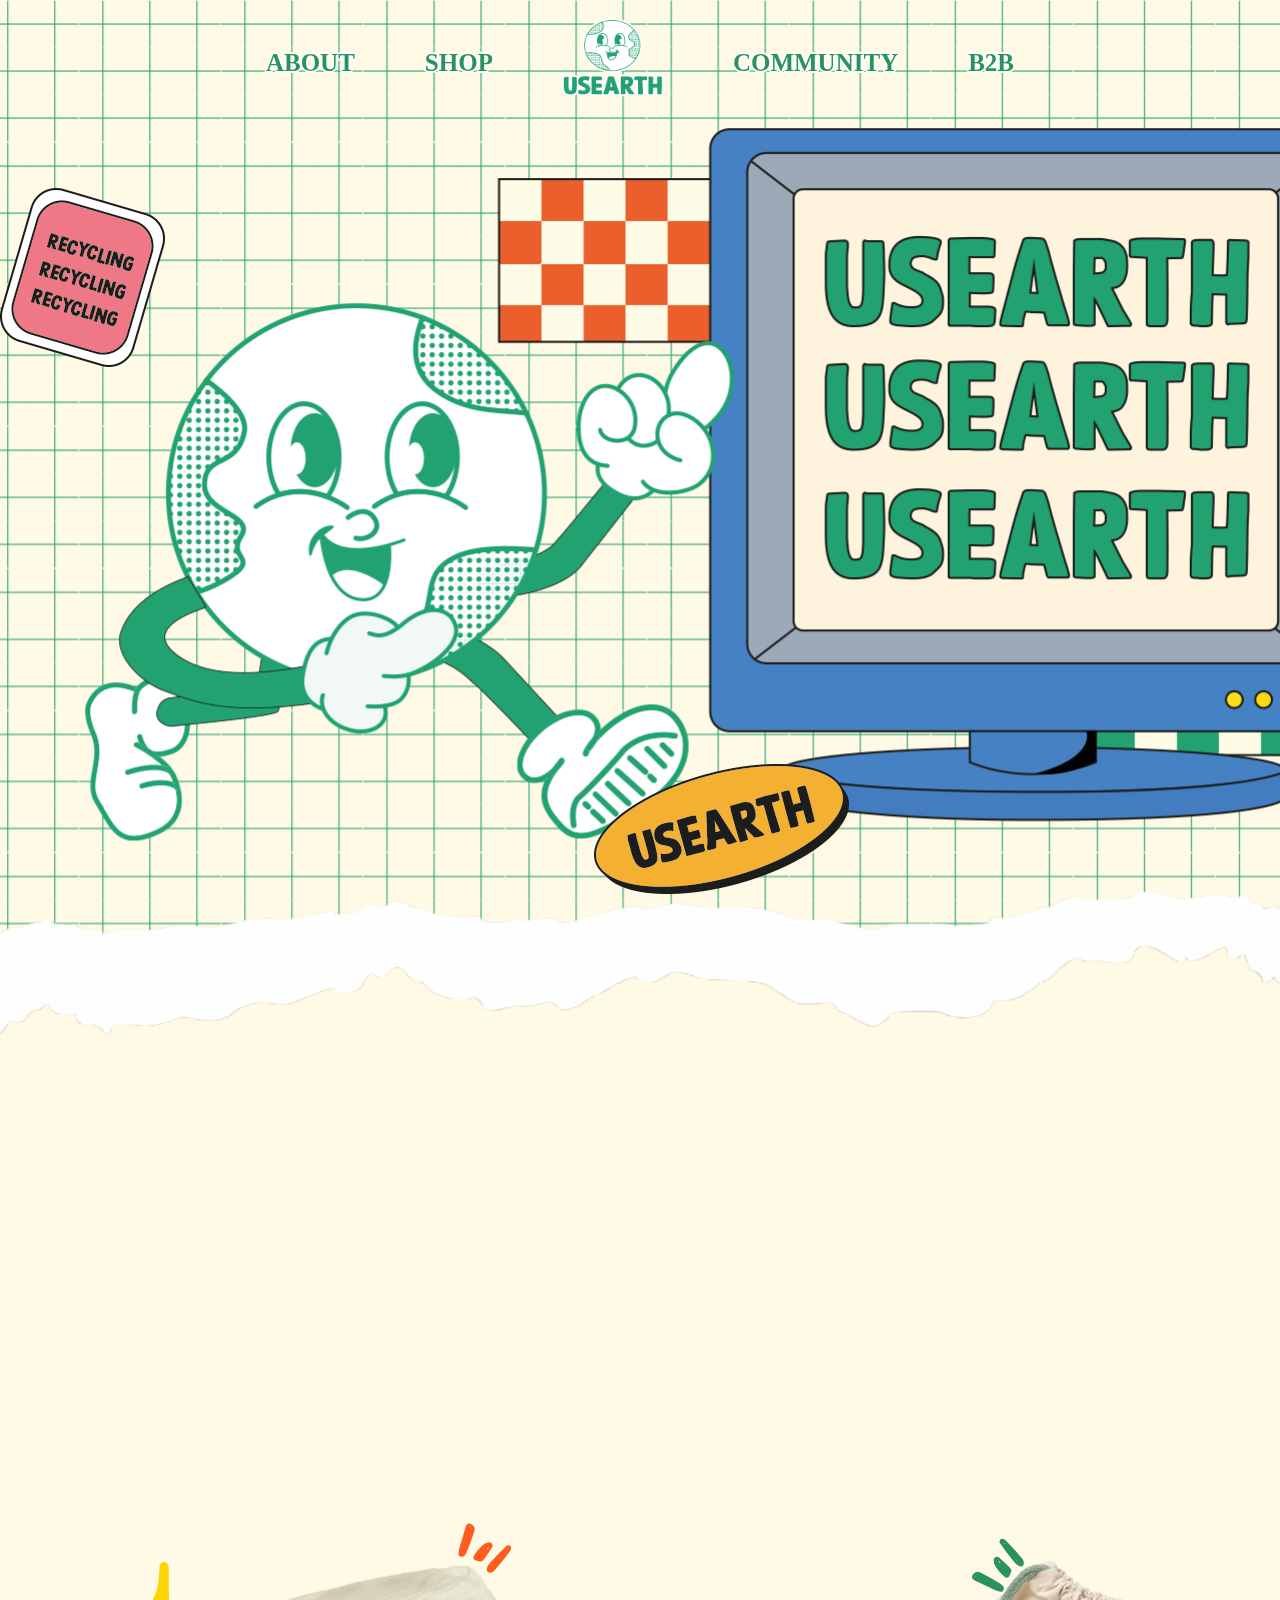
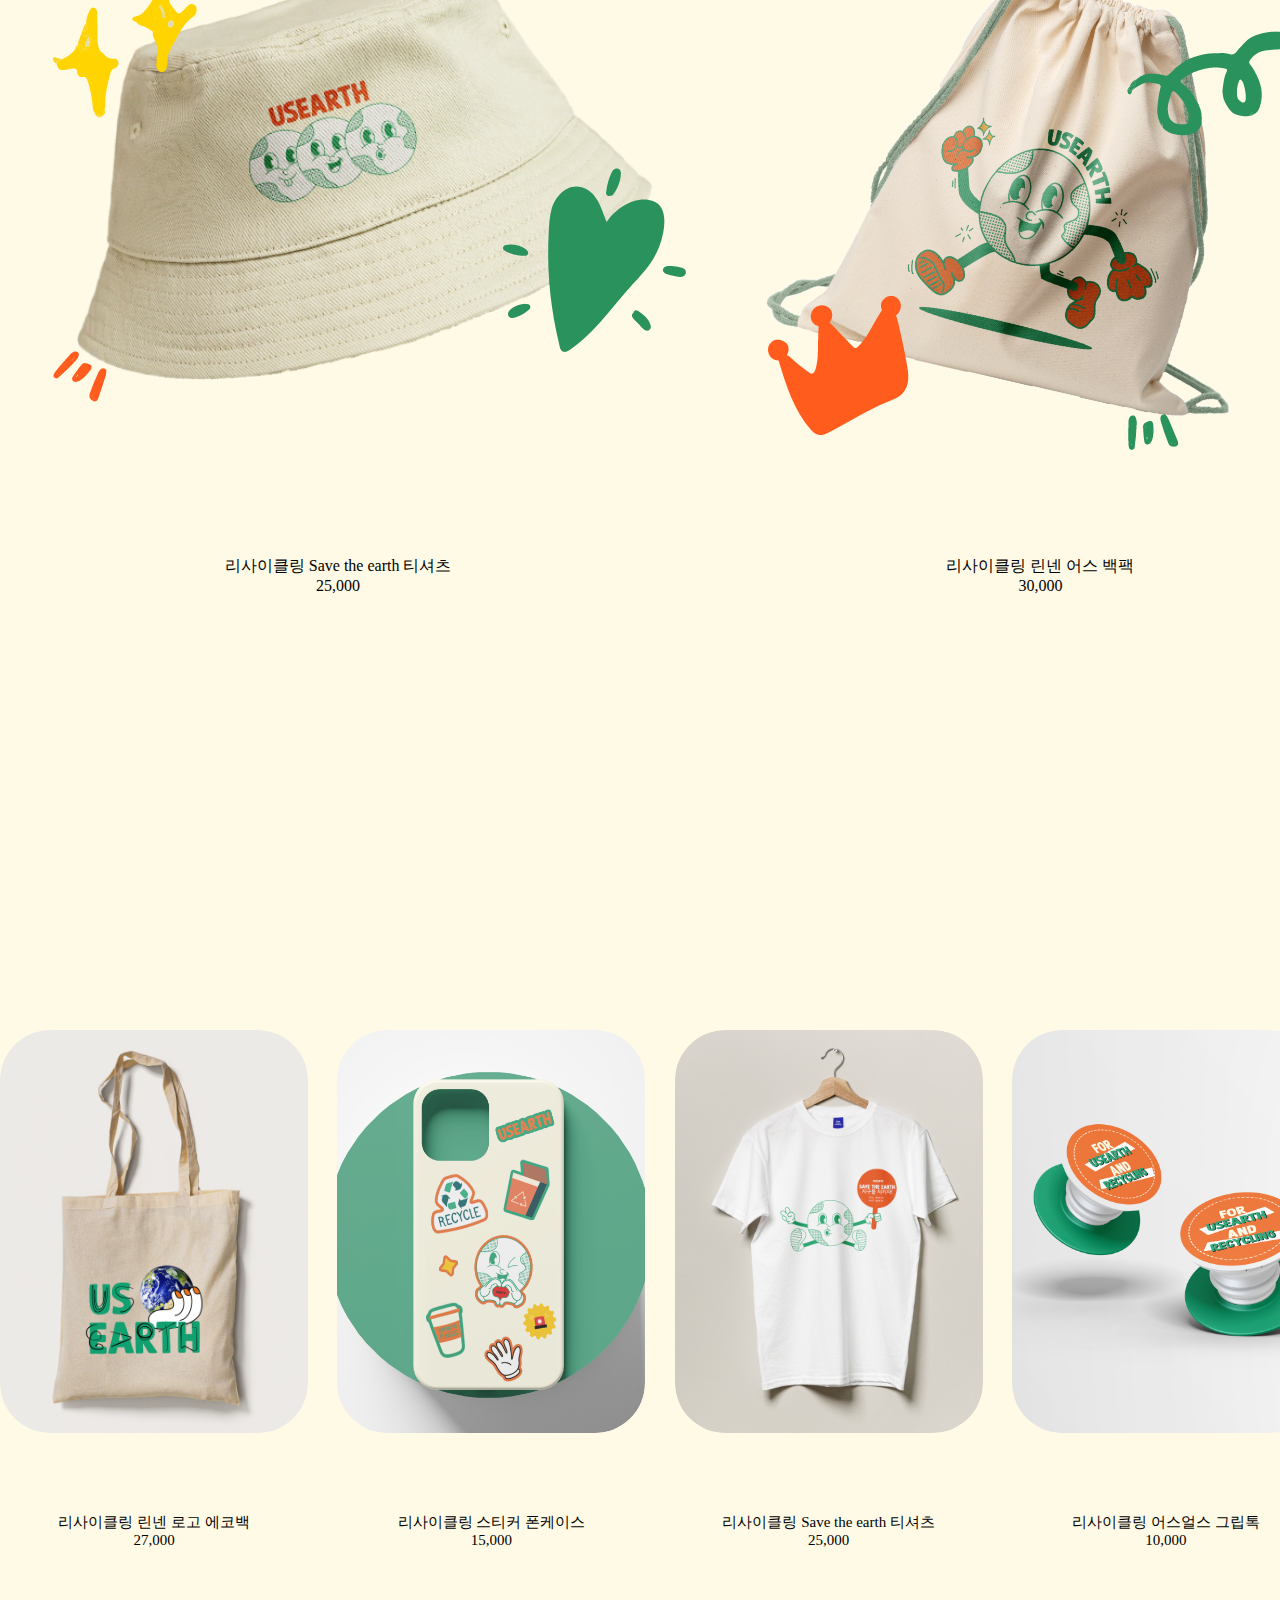
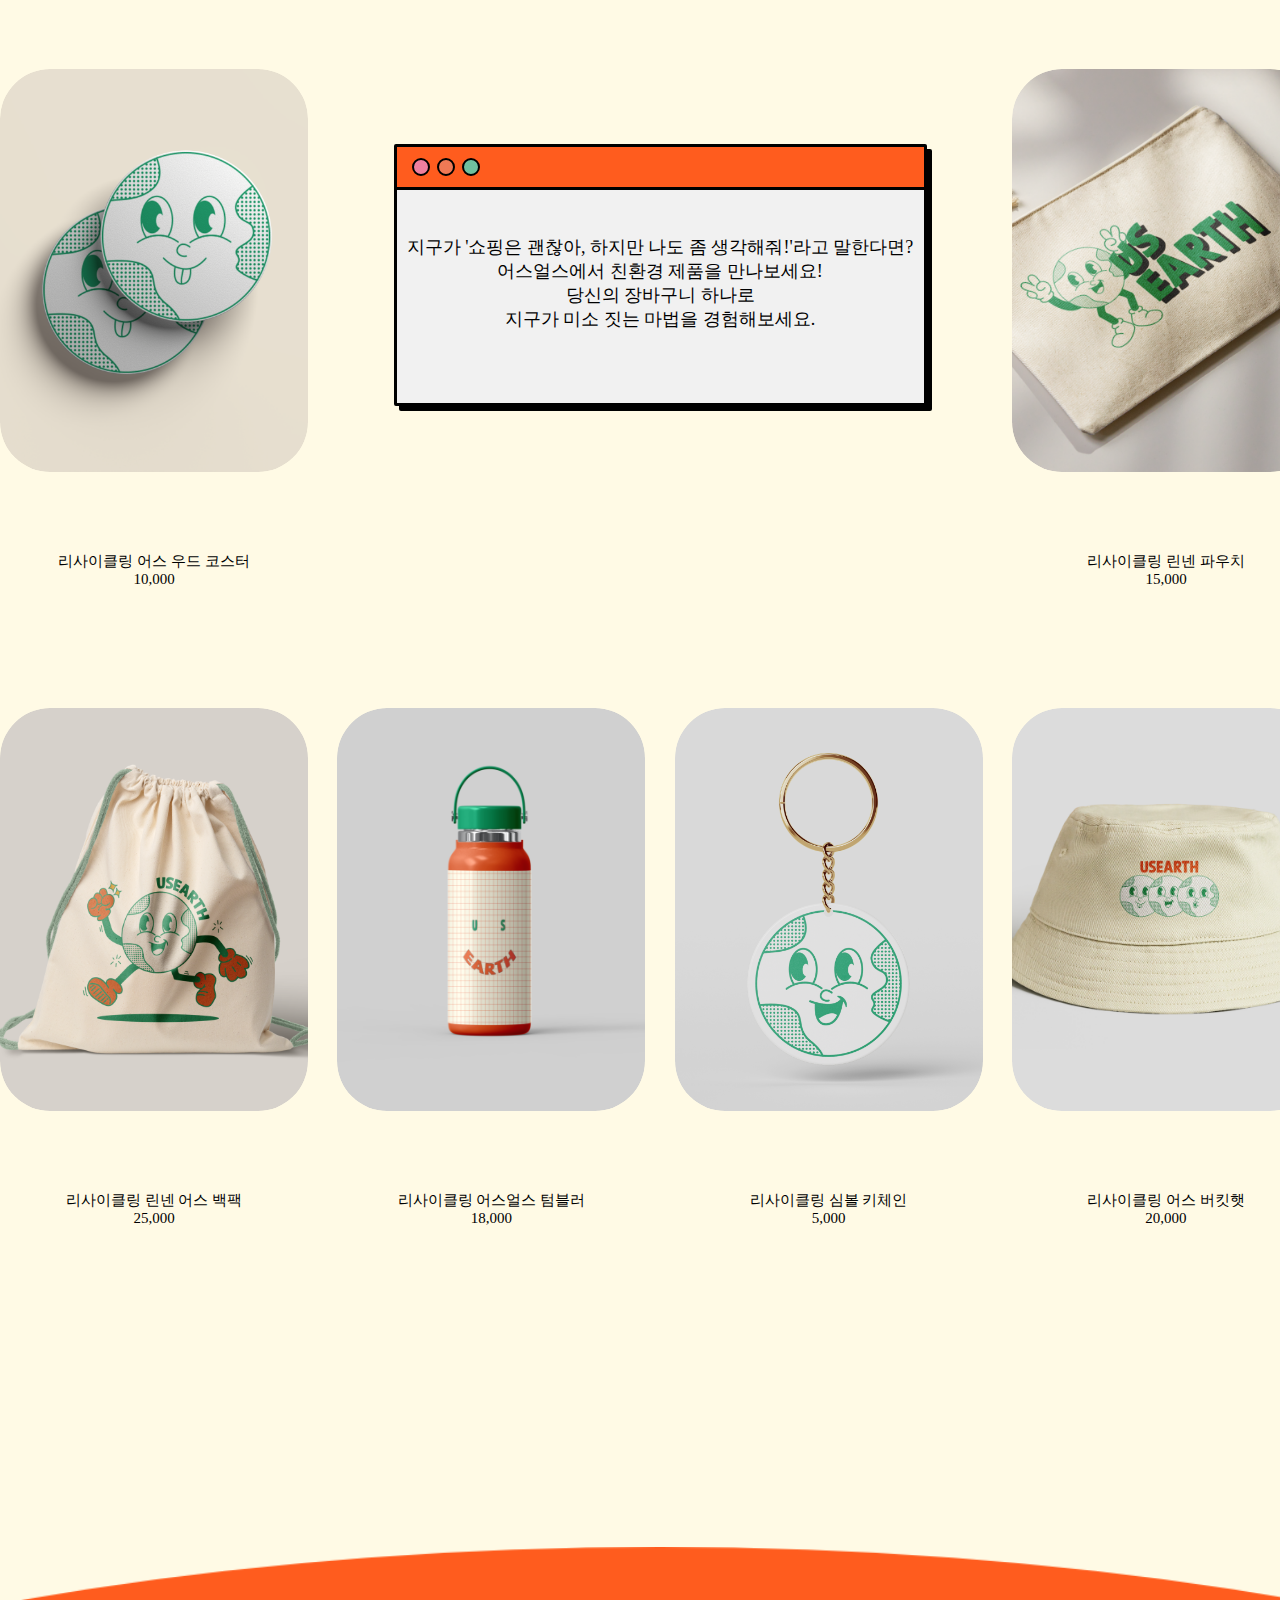
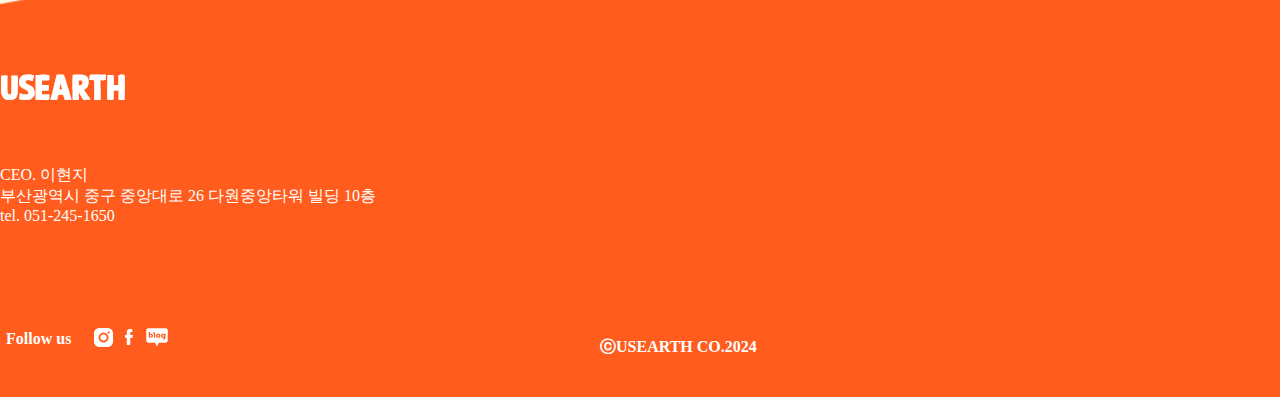
<file: sub2.html>
<!DOCTYPE html>
<html lang="ko">

<head>
  <meta charset="UTF-8">
  <meta http-equiv="X-UA-Compatible" content="IE=edge">
  <meta name="viewport" content="width=1400"><!--다른 매체에서도 너비 오류 없이 볼 수 있게-->
  <link href="./images/symbol.png" rel="icon" type="image/png" sizes="32x32"><!--파비콘-->
  <title>어스얼스</title>
  <link rel="stylesheet" href="./script/sub2.js">
  <link href="https://unpkg.com/aos@2.3.1/dist/aos.css" rel="stylesheet">
  <link rel="stylesheet" href="./css/sub2.css">
</head>

<body>
  <header>
    <ul>
      <li><a href="./sub1.html">ABOUT</a></li>
      <li><a href="./sub2.html">SHOP</a></li>
      <li><a href="./index.html"><img src="./images/mainlogo.png" alt="메인로고" class="ml"></a></li>
      <li><a href="./sub3.html">COMMUNITY</a></li>
      <li><a href="./sub4.html">B2B</a></li>
    </ul>

  </header>
  <div class="box">
    <div class="box_in">
      <img src="./images/sticker1.png" alt="스티커1" class="s1">
      <img src="./images/sticker2.png" alt="스티커2" class="s2">
      <img src="./images/sticker3.png" alt="스티커3" class="s3">
      <img src="./images/sticker4.png" alt="스티커4" class="s4">
      <img src="./images/sticker5.png" alt="스티커5" class="s5">
      <img src="./images/paper.png" alt="종이" class="p1">
    </div>
  </div>



  <!-- 베스트 -->
  <div class="best">
    <p data-aos="flip-up">BEST</p>
    <div class="best_pro">
      <ul>
        <li><a href="#"><img src="./images/best_l.png" alt="모자">
            <p>리사이클링 Save the earth 티셔츠 <br>
              25,000</p>
          </a></li>
        <li><a href="#"> <img src="./images/best_r.png" alt="가방">
            <p>리사이클링 린넨 어스 백팩 <br>
              30,000</p>
          </a></li>
      </ul>

      <img src="./images/best_star.png" alt="별" class="d1">
      <img src="./images/best_point1.png" alt="포인트1" class="d2">
      <img src="./images/best_point2.png" alt="포인트2" class="d3">
      <img src="./images/best_heart.png" alt="하트" class="d4">
      <img src="./images/best_crown.png" alt="왕관" class="d5">
      <img src="./images/best_point3.png" alt="포인트3" class="d6">
      <img src="./images/best_point4.png" alt="포인트4" class="d7">
      <img src="./images/best_pig.png" alt="돼지꼬리" class="d8">
    </div>

    <!-- 숍 -->
    <div class="shop">
      <p data-aos="flip-up">SHOP</p>
      <div class="shop_4p">
        <ul>
          <li><a href="#">
              <div>
                <img src="./images/shop1.png" alt="에코백">
              </div>
              <p>리사이클링 린넨 로고 에코백 <br> 27,000</p>
            </a></li>
          <li><a href="#">
              <div>
                <img src="./images/shop2.png" alt="폰케이스">
              </div>
              <p>리사이클링 스티커 폰케이스 <br> 15,000</p>
            </a></li>
          <li><a href="#">
              <div>
                <img src="./images/shop3.png" alt="티셔츠">
              </div>
              <p>리사이클링 Save the earth 티셔츠 <br> 25,000</p>
            </a></li>
          <li><a href="#">
              <div>
                <img src="./images/shop4.png" alt="그립톡">
              </div>
              <p>리사이클링 어스얼스 그립톡 <br> 10,000</p>
            </a></li>
        </ul>
      </div>

      <div class="shop_middle">
        <ul>
          <li><a href="#">
              <div><img src="./images/shop5.png" alt="코스터"></div>
              <p>리사이클링 어스 우드 코스터 <br> 10,000</p>
            </a></li>
          <li class="middle_content">
            <div class="middle_one">
              <div class="one1"></div>
              <div class="one2"></div>
              <div class="one3"></div>
            </div>
            <div class="middle_text">
              <p>지구가 '쇼핑은 괜찮아, 하지만 나도 좀 생각해줘!'라고 말한다면? <br>
                어스얼스에서 친환경 제품을 만나보세요!<br>
                당신의 장바구니 하나로 <br>
                지구가 미소 짓는 마법을 경험해보세요.</p>
            </div>
          </li>
          <li><a href="#">
              <div>
                <img src="./images/shop6.png" alt="파우치">
              </div>
              <p>리사이클링 린넨 파우치 <br> 15,000</p>
            </a></li>
        </ul>
      </div>

      <div class="shop_4p">
        <ul>
          <li><a href="#">
              <div><img src="./images/shop7.png" alt="백팩"></div>
              <p>리사이클링 린넨 어스 백팩 <br> 25,000</p>
            </a></li>
          <li><a href="#">
              <div><img src="./images/shop8.png" alt="텀블러"></div>
              <p>리사이클링 어스얼스 텀블러 <br> 18,000</p>
            </a></li>
          <li><a href="#">
              <div><img src="./images/shop9.png" alt="키체인"></div>
              <p>리사이클링 심볼 키체인 <br> 5,000</p>
            </a></li>
          <li><a href="#">
              <div><img src="./images/shop10.png" alt="버킷햇"></div>
              <p>리사이클링 어스 버킷햇 <br> 20,000</p>
            </a></li>
        </ul>
      </div>
    </div>
  </div>


  <footer>
    <div class="footer_flex">
      <div class="footer_l">
        <a href="./index.html"><img src="./images/USEARTH_w.png" alt="하얀로고"></a>
        <p>CEO. 이현지 <br>
          부산광역시 중구 중앙대로 26 다원중앙타워 빌딩 10층<br>
          tel. 051-245-1650</p>
        <div class="follow">
          <p>Follow us</p>
          <a href="#"><img src="./images/insta.png" alt="인스타"></a>
          <a href="#"><img src="./images/face.png" alt="페이스북"></a>
          <a href="#"><img src="./images/blog.png" alt="블로그"></a>
        </div>
      </div>
      <p class="co">ⓒUSEARTH CO.2024</p>
    </div>
  </footer>

  <!-- js -->
  <script src="https://unpkg.com/aos@2.3.1/dist/aos.js"></script>
  <script src="./script/sub2.js"></script>
</body>

</html>
</file>
<file: css/sub2.css>
@charset "utf-8";

* {
    margin: 0;
    padding: 0;
}

a {
    text-decoration: none;
}

ul {
    list-style: none;
}

body {
    background-color: #FFFAE5;
    font-family: 'MonoplexKR-Regular';
    min-width: 1320px;
}

/* 헤더 */
header {
    margin: 20px auto;
    position: absolute;
    top: 0;
    left: 0;
    width: 100%;
    z-index: 99;
}

header ul {
    display: flex;
    justify-content: center;
    align-items: center;
    gap: 70px;
    filter: drop-shadow(1px 1px 0px #fff) drop-shadow(-1px -1px 0px #fff) drop-shadow(-1px 1px 0px #fff) drop-shadow(1px -1px 0px #fff);
}

header ul a {
    color: #2A925C;
    font-size: 25px;
    font-weight: 900;
}

header ul a:hover {
    color: #FF5C1E;
}

.ml {
    width: 100px;
    height: 80px;
}

.box {
    background: url(../images/shop_banner.png) no-repeat 50% 0;
    overflow: hidden;
    padding-bottom: 98px;
}

.box_in {
    position: relative;
    width: 1320px;
    height: 941px;
    margin: auto;
}

.s1 {
    position: absolute;
    left: 45%;
    bottom: 5%;
    animation: ani3 1.5s linear infinite;
}

.s2 {
    position: absolute;
    top: 20%;
    animation: ani4 1s linear alternate infinite;
}

.s3 {
    position: absolute;
    top: 40%;
    left: -10%;
    animation: ani4 1.2s linear alternate infinite;
}

.s4 {
    position: absolute;
    top: 19%;
    right: -9%;
    animation: ani1 5s linear infinite;
}

.s5 {
    position: absolute;
    top: 14%;
    right: -5%;
    animation: ani2 5s linear infinite;
}


@keyframes ani1 {
    0% {
        transform: rotate(0);
    }

    100% {
        transform: rotate(360deg);
    }
}

@keyframes ani2 {
    0% {
        transform: rotate(0);
    }

    100% {
        transform: rotate(-360deg);
    }
}

@keyframes ani3 {
    0% {
        transform: scale(1, 1);
    }

    50% {
        transform: scale(1.1, 1.1);
    }

    100% {
        transform: scale(1, 1);
    }
}

@keyframes ani4 {
    0% {
        transform: translateY(-10px);
    }

    100% {
        transform: translateY(10px);
    }
}


/* 베스트 */

.best {
    padding-top: 200px;
    width: 1320px;
    margin: auto;
    overflow: hidden;
}

.best>p {
    margin: auto;
    font-size: 34px;
    font-weight: bold;
    color: #FF5C1E;
    display: flex;
    justify-content: center;
    text-shadow: -1px 0px #000, 0px 1px #000, 1px 0px #000, 0px -1px #000;
    background-color: #fff;
    height: 73px;
    width: 450px;
    border-radius: 53px;
    border: 1px solid #000;
    align-items: center;
    box-shadow: 5px 5px #FF5C1E;
    margin-bottom: 200px;
}

.best_pro>ul {
    display: flex;
    justify-content: space-between;
    margin-bottom: 120px;
    text-align: center;
    align-items: center;
}

.best_pro>ul>li>a>p {
    color: #000;
    padding: 120px 0;
}

.best_pro>ul>li:hover img {
    filter: drop-shadow(10px 10px 10px rgb(0, 0, 0, 0.5));
}

.best_pro>ul>li:hover p{
    font-weight: bold;
    color: #FF5C1E;
}

.best_pro>ul>li>a>img {
    height: 518.02px;
}

.best_pro {
    position: relative;
}



.d1 {
    position: absolute;
    top: 6%;
    left: 4%;
    animation: ani4 1.2s linear alternate infinite;
}

.d2 {
    position: absolute;
    top: 1%;
    left: 34%;
    animation: ani5 0.8s linear alternate infinite;
}

.d3 {
    position: absolute;
    bottom: 39%;
    left: 4%;
    animation: ani5 0.8s linear alternate infinite;
}

.d4 {
    position: absolute;
    bottom: 43%;
    left: 38%;
    animation: ani3 1.5s linear infinite;
}

.d5 {
    position: absolute;
    right: 30%;
    bottom: 34%;
    animation: ani3 2s linear infinite;
}

.d6 {
    position: absolute;
    right: 22%;
    top: 3%;
    animation: ani5 0.8s linear alternate infinite;
}

.d7 {
    position: absolute;
    right: 10%;
    bottom: 33%;
    animation: ani5 0.8s linear alternate infinite;
}

.d8 {
    position: absolute;
    right: 2%;
    top: 10%;
    animation: ani4 1.5s linear alternate infinite;
}

@keyframes ani5 {
    0% {
        transform: rotate(-6deg);
    }

    100% {
        transform: rotate(5deg);
    }
}

.p1{
    position: absolute;
    bottom: -11%;
    left: -23%;
    overflow: hidden;
}


/* 숍 */
.shop{
    overflow: hidden;
}


.shop>p {
    margin: auto;
    font-size: 34px;
    font-weight: bold;
    color: #FF5C1E;
    display: flex;
    justify-content: center;
    text-shadow: -1px 0px #000, 0px 1px #000, 1px 0px #000, 0px -1px #000;
    background-color: #fff;
    height: 73px;
    width: 450px;
    border-radius: 53px;
    border: 1px solid #000;
    align-items: center;
    box-shadow: 5px 5px #FF5C1E;
    margin-bottom: 120px;
}

.shop_4p>ul {
    width: 1320px;
    margin: auto;
    display: flex;
    justify-content: space-between;
}

.shop_4p>ul>li>a {
    text-align: center;
    font-size: 15px;
    font-weight: 300;
    color: #000;
}

.shop_4p>ul>li img {
    transition: 0.4s;
    display: block;
}

.shop_4p>ul>li:hover img {
    transform: scale(1.1, 1.1);
}

.shop_4p>ul>li:hover p{
    font-weight: bold;
    color: #FF5C1E;
}

.shop_4p>ul>li>a>div {
    overflow: hidden;
    border-radius: 50px;
}

.shop_4p>ul>li>a>p {
    padding-top: 80px;
    padding-bottom: 120px;
}


.shop_middle>ul {
    display: flex;
    justify-content: space-between;
    width: 1320px;
    margin: auto;
}

.shop_middle>ul>li>a {
    text-align: center;
    font-size: 15px;
    font-weight: 300;
    color: #000;
}

.shop_middle>ul>li>a>div {
    overflow: hidden;
    border-radius: 50px;
}

.shop_middle>ul>li:hover img {
    transform: scale(1.1, 1.1);
}

.shop_middle>ul>li:hover>a>p{
    font-weight: bold;
    color: #FF5C1E;
}

.shop_middle>ul>li img {
    transition: 0.4s;
    display: block;
}

.shop_middle>ul>li>a>p {
    text-align: center;
    font-size: 15px;
    font-weight: 300;
    padding-top: 80px;
    padding-bottom: 120px;
}


/* 숍 중간 내용 */
.middle_content {
    width: 527px;
    height: 256px;
    background-color: #F1F1F1;
    border: 3px solid #000;
    border-radius: 2px;
    box-shadow: 5px 5px #000;
    margin-top: 75px;
}

.middle_one {
    height: 40px;
    background-color: #FF5C1E;
    display: flex;
    justify-content: flex-start;
    border-bottom: #000 3px solid;
    gap: 7px;
    align-items: center;
    padding-left: 15px;
}

.one1 {
    height: 14px;
    width: 14px;
    background-color: #EF7F9E;
    border: 2px solid #000;
    border-radius: 50%;
}

.one2 {
    height: 14px;
    width: 14px;
    background-color: #EF7955;
    border: 2px solid #000;
    border-radius: 50%;
}

.one3 {
    height: 14px;
    width: 14px;
    background-color: #70C09E;
    border: 2px solid #000;
    border-radius: 50%;
}

.middle_text {
    font-size: 18px;
    text-align: center;
    padding-top: 45px;
}


/* footer */

footer {
    background-color: #FF5C1E;
    height: 450px;
    background: url(../images/footerb.png) no-repeat 50% 0 /3000px;
    overflow: hidden;
    margin-top: 200px;
}

.footer_flex {
    width: 1320px;
    margin: auto;
    position: relative;
}

.footer_l {
    padding: 110px 0 0 0;
}

.footer_flex>img {
    margin-top: 30px;
    animation: ani1 5s linear infinite;
    height: 400px;
    width: 400px;
}


.footer_l>p {
    color: #fff;
    padding-top: 50px;
}

h3 {
    font-family: 'Steamed-DEMO-Regular';
}

.follow {
    width: 175px;
    display: flex;
    justify-content: space-around;
    padding-top: 100px;
    align-items: center;
}

.follow>p {
    color: #fff;
    font-weight: 700;
    padding-right: 10px;
}



.co {
    color: #fff;
    font-weight: 700;
    position: absolute;
    left: 600px;
    top: 390px;
}
</file>
